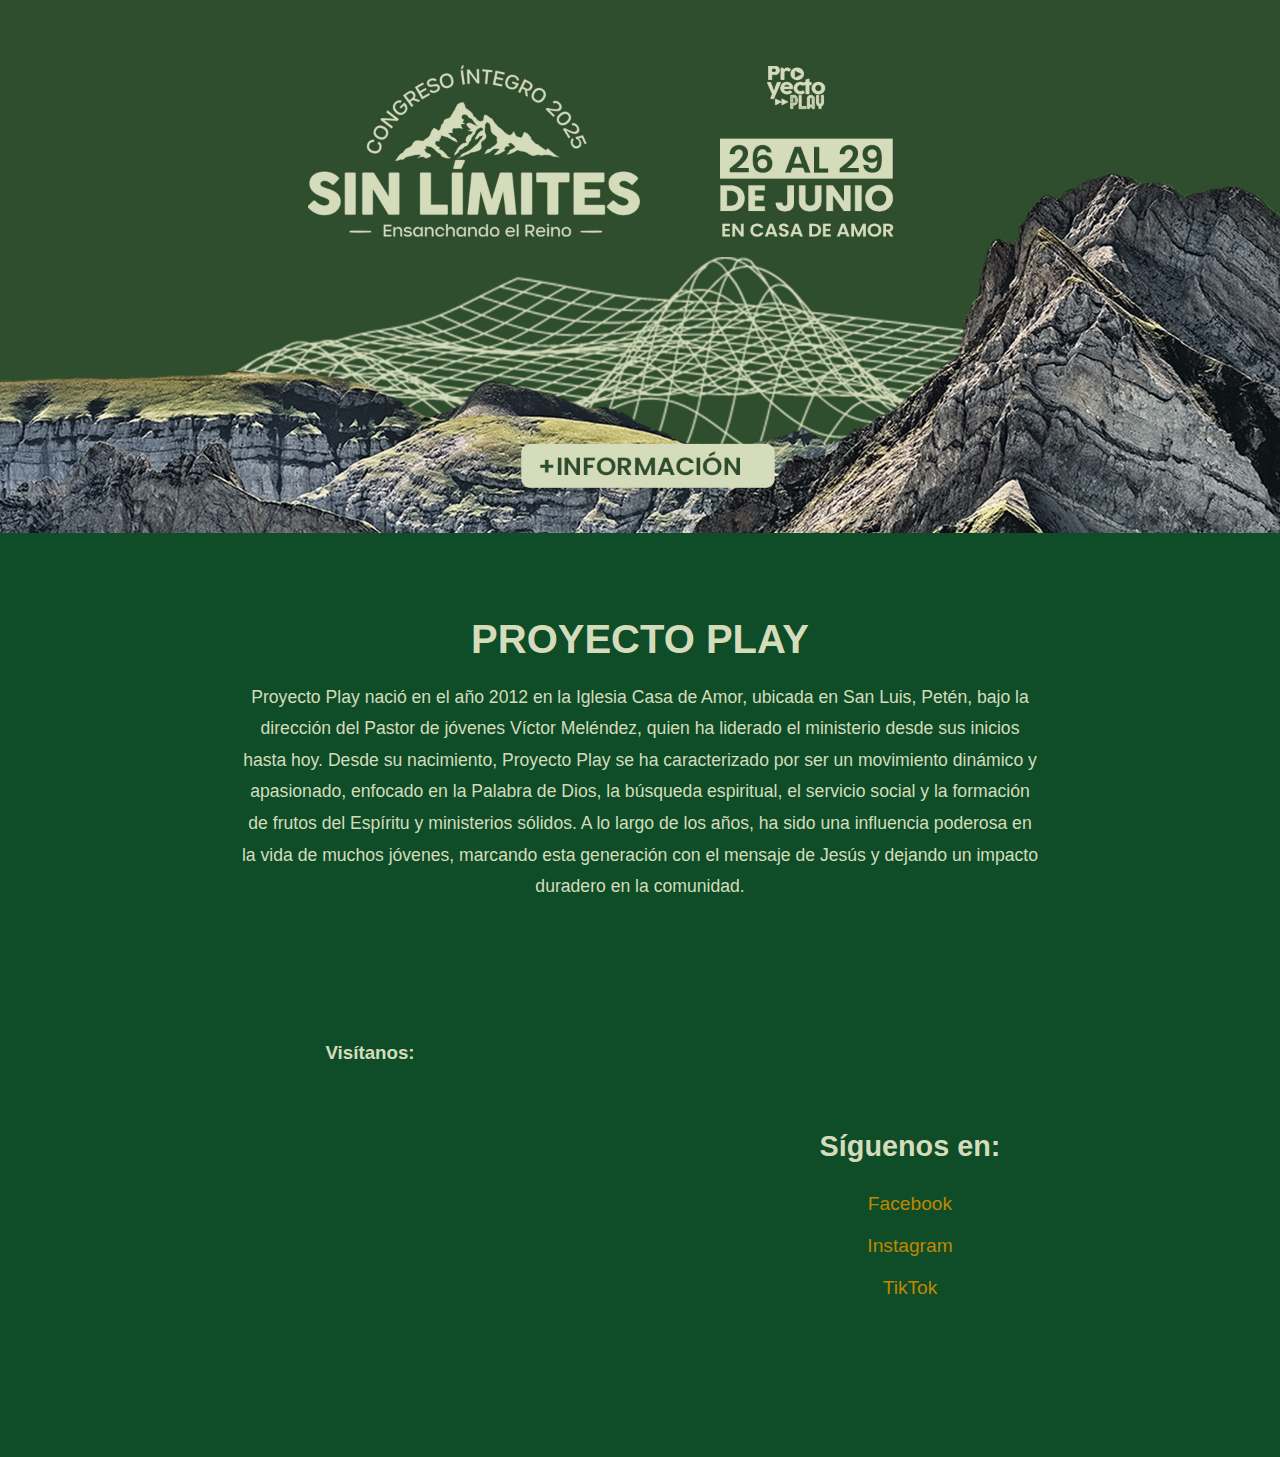
<file: index.html>
<!DOCTYPE html>
<html lang="es">
    <head>
        <meta charset="UTF-8">
        <meta name="viewport" content="width=device-width, initial-scale=1.0">
        <title>Proyecto Play</title>
        <link rel="stylesheet" href="/stylesProyectoPlay.css">
    </head>
    <body>
        <a href="congresointegro/congresointegro.html">
            <img src="/imagenes/fondoProyectoPlayOK.jpg" alt="congresointegro" class="congresointegro-img">
        </a>

        <section class="descripcion-proyectoplay">
        <h2>PROYECTO PLAY</h2>
        <p>
            Proyecto Play nació en el año 2012 en la Iglesia Casa de Amor, ubicada en San Luis, Petén, 
            bajo la dirección del Pastor de jóvenes Víctor Meléndez, quien ha liderado el ministerio 
            desde sus inicios hasta hoy. Desde su nacimiento, Proyecto Play se ha caracterizado por 
            ser un movimiento dinámico y apasionado, enfocado en la Palabra de Dios, la búsqueda 
            espiritual, el servicio social y la formación de frutos del Espíritu y ministerios sólidos. 
            A lo largo de los años, ha sido una influencia poderosa en la vida de muchos jóvenes, 
            marcando esta generación con el mensaje de Jesús y dejando un impacto duradero en la comunidad.
        </p>
    </section>

    <section class="ubicacion-redes">
    <div class="mapa">
        <h3>Visítanos:</h3>
        <iframe 
            src="https://www.google.com/maps/embed?pb=!1m18!1m12!1m3!1d3831.467106294233!2d-89.44389502566933!3d16.196408536022258!2m3!1f0!2f0!3f0!3m2!1i1024!2i768!4f13.1!3m3!1m2!1s0x8f6061164bcc0815%3A0x37d06a67dffada2f!2sIDEC%20casa%20de%20amor%20san%20luis%20peten!5e0!3m2!1ses-419!2sgt!4v1747500116175!5m2!1ses-419!2sgt"  
            width="100%" 
            height="300" 
            style="border:0;" 
            allowfullscreen="" 
            loading="lazy">
        </iframe>
    </div>
    <div class="redes-sociales">
        <h3>Síguenos en:</h3>
        <a href="https://www.facebook.com/profile.php?id=100064568954724&sk=about" target="_blank">Facebook</a><br>
        <a href="https://www.instagram.com/proyecto_play01/" target="_blank">Instagram</a><br>
        <a href="https://www.tiktok.com/@proyectoplay2022?_t=ZM-8wR3jRul4lh&_r=1" target="_blank">TikTok</a>
    </div>
</section>

    </body>
</html>
</file>
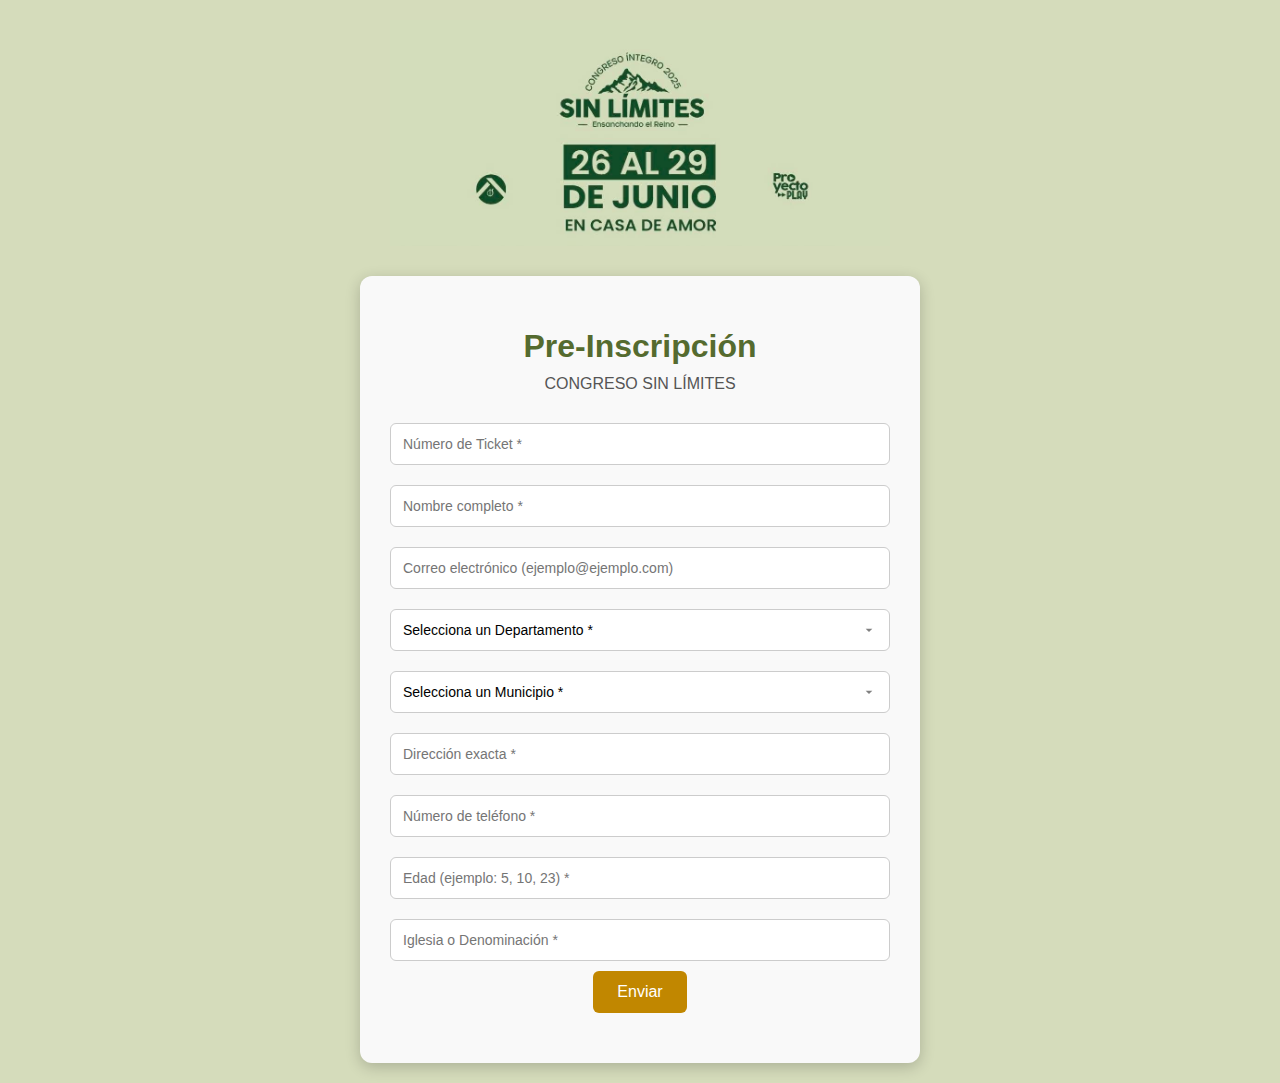
<file: congresointegro/preingreso/index.html>
<!DOCTYPE html>
<html lang="es">
<head>
    <meta charset="UTF-8">
    <meta name="viewport" content="width=device-width, initial-scale=1.0">
    <title>Registro Congreso Sin Límites</title>
    <link rel="stylesheet" href="/congresointegro/preingreso/styles.css">
</head>
<body>

    <img src="/imagenes/banner.jpg" alt="Banner Congreso" class="banner">

    <div class="form-container">
        <h1>Pre-Inscripción</h1>
        <p>CONGRESO SIN LÍMITES</p>

        <form id="registroForm">
            <input type="text" name="ticket" placeholder="Número de Ticket *" required>
            <input type="text" name="nombre" placeholder="Nombre completo *" required>
            <input type="email" name="email" placeholder="Correo electrónico (ejemplo@ejemplo.com)" pattern="^[a-zA-Z0-9._%+-]+@[a-zA-Z0-9.-]+\.[a-zA-Z]{2,}$">

            <select name="departamento" id="departamento" required size="1">
                <option value="">Selecciona un Departamento *</option>
            </select>

            <select name="municipio" id="municipio" required size="1">
                <option value="">Selecciona un Municipio *</option>
            </select>

            <input type="text" name="direccion" placeholder="Dirección exacta *" required>
            <input type="tel" name="telefono" placeholder="Número de teléfono *" pattern="^\d{8}$" required title="Ingrese un número de teléfono válido">
            <input type="number" name="edad" placeholder="Edad (ejemplo: 5, 10, 23) *" required min="0" title="Ingrese solo números.">
            <input type="text" name="iglesia" placeholder="Iglesia o Denominación *" required>
            <button type="submit">Enviar</button>
        </form>

        <p id="respuesta"></p>
    </div>

    <!-- Modal de Confirmación -->
    <div id="modal" class="modal">
        <div class="modal-content">
            <p>🎉 ¡Registro exitoso! Gracias por registrarte.</p>
            <button onclick="cerrarModal()">Cerrar</button>
        </div>
    </div>

    <script>
        const scriptURL = 'https://script.google.com/macros/s/AKfycbyz9lE34tuVEFRrkKtk1yYvqK5tU39AVbGbym23jUeluaFnSot_PGQ6fi5xQ2hIyZQM/exec';
        const form = document.getElementById('registroForm');
        const modal = document.getElementById('modal');

        form.addEventListener('submit', e => {
            e.preventDefault();

            // Marca que se intentó validar el formulario
    form.classList.add('was-validated');

            if (!form.checkValidity()) {
                form.reportValidity();
                return;
            }

            fetch(scriptURL, {
                method: 'POST',
                body: new FormData(form)
            })
            .then(response => {
                form.reset();
                mostrarModal();
            })
            .catch(error => {
                console.error('Error:', error);
                alert("⚠️ Ocurrió un error. Intenta de nuevo.");
            });
        });

        function mostrarModal() {
            modal.style.display = 'flex';
        }

        function cerrarModal() {
            modal.style.display = 'none';
        }

        // Aquí inicia la lógica de los selects dependientes

    const departamentos = ["Alta Verapaz", "Baja Verapaz", "Chimaltenango", "Chiquimula", "El Progreso", "Escuintla", "Guatemala", "Huehuetenango", "Izabal", "Jalapa", "Jutiapa", "Petén", "Quetzaltenango", "Quiché", "Retalhuleu", "Sacatepéquez", "San Marcos", "Santa Rosa", "Sololá", "Suchitepéquez", "Totonicapán", "Zacapa"];

const municipios = {
    "Alta Verapaz": ["Cobán", "Santa Cruz Verapaz", "San Cristóbal Verapaz", "Tactic", "Tamahú", "San Miguel Tucurú", "Panzós", "Senahú", "San Pedro Carchá", "San Juan Chamelco", "Lanquín", "Cahabón", "Chisec", "Chahal", "Fray Bartolomé de las Casas", "Santa Catalina La Tinta", "Raxruhá"],
  "Baja Verapaz": ["Salamá", "San Miguel Chicaj", "Rabinal", "Cubulco", "Granados", "Santa Cruz El Chol", "San Jerónimo", "Purulhá"],
  "Chimaltenango": ["Chimaltenango", "San José Poaquil", "San Martín Jilotepeque", "Comalapa", "Santa Apolonia", "Tecpán Guatemala", "Patzún", "Pochuta", "Patzicía", "Santa Cruz Balanyá", "Acatenango", "Yepocapa", "San Andrés Itzapa", "Parramos", "Zaragoza", "El Tejar"],
  "Chiquimula": ["Chiquimula", "San José La Arada", "San Juan Ermita", "Jocotán", "Camotán", "Olopa", "Esquipulas", "Concepción Las Minas", "Quetzaltepeque"],
  "El Progreso": ["Guastatoya", "Morazán", "San Agustín Acasaguastlán", "San Cristóbal Acasaguastlán", "El Jícaro", "Sansare", "Sanarate", "San Antonio La Paz"],
  "Escuintla": ["Escuintla", "Santa Lucía Cotzumalguapa", "La Democracia", "Siquinalá", "Masagua", "Tiquisate", "La Gomera", "Guanagazapa", "San José", "Iztapa", "Palín", "San Vicente Pacaya", "Nueva Concepción"],
  "Guatemala": ["Guatemala", "Santa Catarina Pinula", "San José Pinula", "San José del Golfo", "Palencia", "Chinautla", "San Pedro Ayampuc", "Mixco", "San Pedro Sacatepéquez", "San Juan Sacatepéquez", "San Raymundo", "Chuarrancho", "Fraijanes", "Amatitlán", "Villa Nueva", "Villa Canales", "Petapa"],
  "Huehuetenango": ["Huehuetenango", "Chiantla", "Malacatancito", "Cuilco", "Nentón", "San Pedro Necta", "Jacaltenango", "San Pedro Soloma", "San Ildefonso Ixtahuacán", "Santa Bárbara", "La Libertad", "La Democracia", "San Miguel Acatán", "San Rafael La Independencia", "San Juan Atitán", "Santa Eulalia", "San Mateo Ixtatán", "Colotenango", "San Sebastián Huehuetenango", "Tectitán", "Concepción Huista", "San Juan Ixcoy", "San Antonio Huista", "San Sebastián Coatán", "Barillas", "Aguacatán", "San Rafael Petzal", "San Gaspar Ixchil", "Santiago Chimaltenango", "Santa Ana Huista"],
  "Izabal": ["Puerto Barrios", "Livingston", "El Estor", "Morales", "Los Amates"],
  "Jalapa": ["Jalapa", "San Pedro Pinula", "San Luis Jilotepeque", "San Manuel Chaparrón", "San Carlos Alzatate", "Monjas", "Mataquescuintla"],
  "Jutiapa": ["Jutiapa", "El Progreso", "Santa Catarina Mita", "Agua Blanca", "Asunción Mita", "Yupiltepeque", "Atescatempa", "Jerez", "El Adelanto", "Zapotitlán", "Comapa", "Jalpatagua", "Conguaco", "Moyuta", "Pasaco", "San José Acatempa", "Quesada"],
  "Petén": ["Flores", "San Benito", "San Andrés", "La Libertad", "San Francisco", "Santa Ana", "Dolores", "San Luis", "Sayaxché", "Melchor de Mencos", "Poptún", "Las Cruces", "El Chal"],
  "Quetzaltenango": ["Quetzaltenango", "Salcajá", "Olintepeque", "San Carlos Sija", "Sibilia", "Cabricán", "Cajolá", "San Miguel Sigüilá", "Ostuncalco", "San Mateo", "Concepción Chiquirichapa", "San Martín Sacatepéquez", "Almolonga", "Cantel", "Huitán", "Zunil", "Colomba", "San Francisco La Unión", "El Palmar", "Coatepeque", "Génova", "Flores Costa Cuca", "La Esperanza", "Palestina de Los Altos"],
  "Quiché": ["Santa Cruz del Quiché", "Chiché", "Chinique", "Zacualpa", "Chajul", "Chichicastenango", "Patzité", "San Antonio Ilotenango", "San Pedro Jocopilas", "Cunén", "San Juan Cotzal", "Joyabaj", "Nebaj", "San Andrés Sajcabajá", "Uspantán", "Sacapulas", "San Bartolomé Jocotenango", "Canillá", "Chicamán", "Ixcán", "Pachalum"],
  "Retalhuleu": ["Retalhuleu", "San Sebastián", "Santa Cruz Muluá", "San Martín Zapotitlán", "San Felipe", "San Andrés Villa Seca", "Champerico", "Nuevo San Carlos", "El Asintal"],
  "Sacatepéquez": ["Antigua Guatemala", "Jocotenango", "Pastores", "Sumpango", "Santo Domingo Xenacoj", "Santiago Sacatepéquez", "San Bartolomé Milpas Altas", "San Lucas Sacatepéquez", "Santa Lucía Milpas Altas", "Magdalena Milpas Altas", "Santa María de Jesús", "Ciudad Vieja", "San Miguel Dueñas", "San Juan Alotenango", "San Antonio Aguas Calientes"],
  "San Marcos": ["San Marcos", "San Pedro Sacatepéquez", "San Antonio Sacatepéquez", "Comitancillo", "San Miguel Ixtahuacán", "Concepción Tutuapa", "Tacaná", "Sibinal", "Tajumulco", "Tejutla", "San Rafael Pie de la Cuesta", "Nuevo Progreso", "El Tumbador", "San José El Rodeo", "Malacatán", "Catarina", "Ayutla", "Ocós", "San Pablo", "El Quetzal", "La Reforma", "Pajapita", "Ixchiguán", "San José Ojetenam", "San Cristóbal Cucho", "Sipacapa", "Esquipulas Palo Gordo", "Río Blanco", "San Lorenzo"],
  "Santa Rosa": ["Cuilapa", "Barberena", "Santa Rosa de Lima", "Casillas", "San Rafael Las Flores", "Oratorio", "San Juan Tecuaco", "Chiquimulilla", "Taxisco", "Santa María Ixhuatán", "Guazacapán", "Santa Cruz Naranjo", "Pueblo Nuevo Viñas", "Nueva Santa Rosa"],
  "Sololá": ["Sololá", "San José Chacayá", "Santa María Visitación", "Santa Lucía Utatlán", "Nahualá", "Santa Catarina Ixtahuacán", "Santa Clara La Laguna", "Concepción", "San Andrés Semetabaj", "Panajachel", "Santa Catarina Palopó", "San Antonio Palopó", "San Lucas Tolimán", "Santa Cruz La Laguna", "San Pablo La Laguna", "San Marcos La Laguna", "San Juan La Laguna", "San Pedro La Laguna", "Santiago Atitlán"],
  "Suchitepéquez": ["Mazatenango", "Cuyotenango", "San Francisco Zapotitlán", "San Bernardino", "San José El Idolo", "Santo Domingo Suchitepéquez", "San Lorenzo", "Samayac", "San Pablo Jocopilas", "San Antonio Suchitepéquez", "San Miguel Panán", "San Gabriel", "Chicacao", "Patulul", "Santa Bárbara", "San Juan Bautista", "Santo Tomás La Unión", "Zunilito", "Pueblo Nuevo", "Río Bravo"],
  "Totonicapán": ["Totonicapán", "San Cristóbal Totonicapán", "San Francisco El Alto", "San Andrés Xecul", "Momostenango", "Santa María Chiquimula", "Santa Lucía La Reforma", "San Bartolo"],
  "Zacapa": ["Zacapa", "Estanzuela", "Río Hondo", "Gualán", "Teculután", "Usumatlán", "Cabañas", "San Diego", "La Unión", "Huité"]
};

const departamentoSelect = document.getElementById('departamento');
const municipioSelect = document.getElementById('municipio');

// Llenar automáticamente el select de departamentos
departamentos.forEach(dept => {
    const option = document.createElement('option');
    option.value = dept;
    option.text = dept;
    departamentoSelect.appendChild(option);
});

// Evento para actualizar los municipios al cambiar de departamento
departamentoSelect.addEventListener('change', function () {
    const selectedDept = this.value;
    municipioSelect.innerHTML = '<option value="">Selecciona un Municipio *</option>';

    if (municipios[selectedDept]) {
        municipios[selectedDept].forEach(mun => {
            const option = document.createElement('option');
            option.value = mun;
            option.text = mun;
            municipioSelect.appendChild(option);
        });
    }
});
    </script>

</body>
</html>
</file>
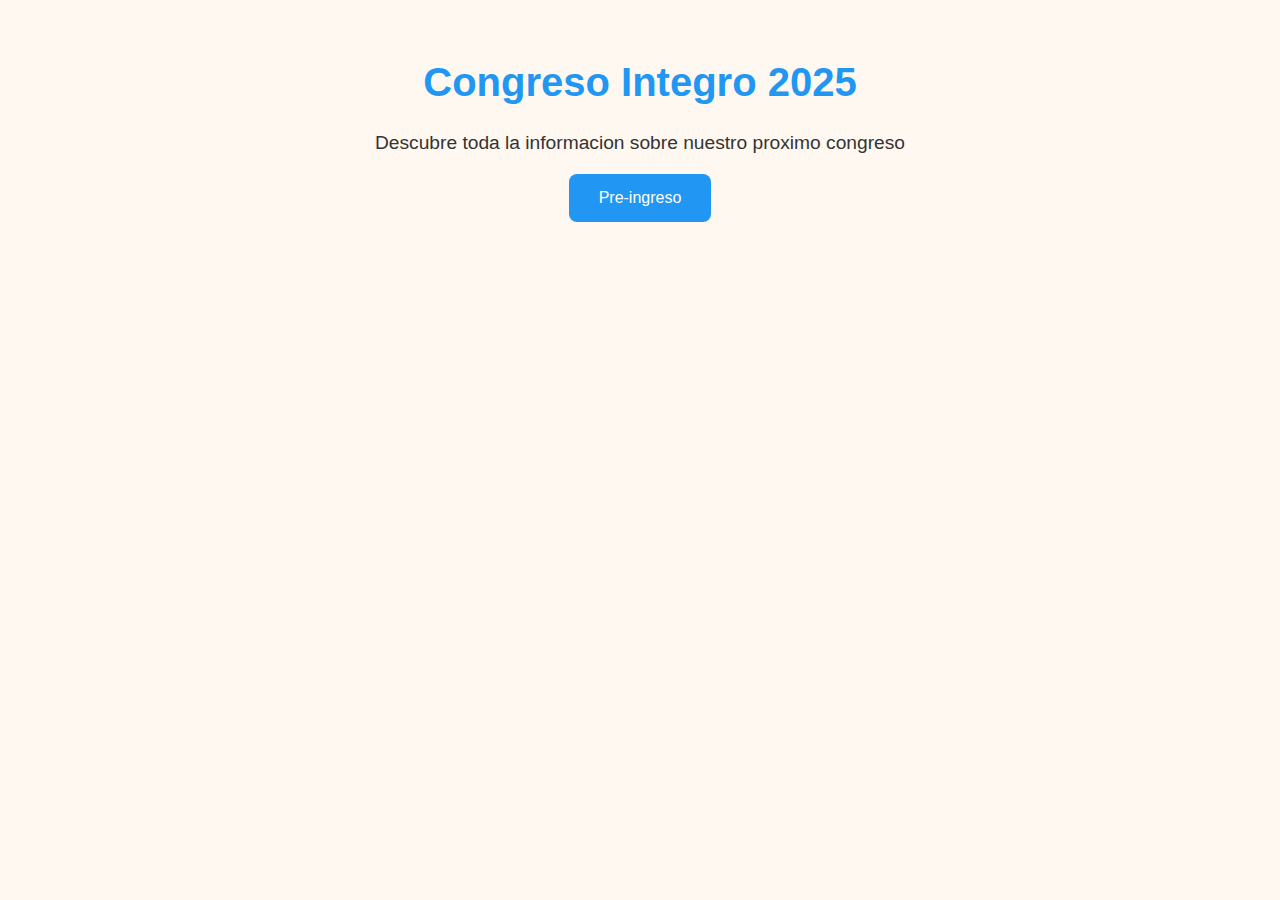
<file: congresointegro/congresointegro.html>
<!DOCTYPE html>
<html lang="es">
    <head>
        <meta charset="UTF-8">
        <meta name="viewport" content="width=device-width, initial-scale=1.0">
        <title>Congreso Integro</title>
        <link rel="stylesheet" href="/congresointegro/congresostyles.css">
    </head>
    <body>
        <h1>Congreso Integro 2025</h1>
        <p>Descubre toda la informacion sobre nuestro proximo congreso</p>
        <a href="/congresointegro/preingreso" class="btn">Pre-ingreso</a>
    </body>
</html>
</file>
<file: stylesProyectoPlay.css>
body {
    font-family: 'Arial', sans-serif;
    text-align: center;
    margin: 0;
    padding: 0;
    background-color: #f0f4f8;
    color: #333;
    overflow-x: visible;
}

 /*Estilo base para computadoras y pantallas grandes*/ 
.congresointegro-img {
    width: 100%;
    height: auto;
    object-fit: contain;
    object-position: center;
    display: block;
    margin: 0;
    padding: 0;
    cursor: pointer;
}

/* Media Queries para un ajuste más fino en móviles */

/* Tablets */
@media (max-width: 1024px) {
    .congresointegro-img {
        max-height: 60vh;
        object-position: center top;
    }
}

/* Teléfonos grandes */
@media (max-width: 668px) {
    .congresointegro-img {
        max-height: 50vh;
    }
}

/* Teléfonos pequeños */
@media (max-width: 480px) {
    .congresointegro-img {
        max-height: 40vh;
    }
}

/* Estilos para texto de Descripcion */
.descripcion-proyectoplay {
    background-color: #0e4d28; /* Color de fondo solicitado */
    color: #d5dcbb;            /* Texto blanco para mejor contraste */
    padding: 50px 20px;
    text-align: center;
}

.descripcion-proyectoplay h2 {
    font-size: 2.5em;
    margin-bottom: 20px;
    font-weight: bold;
}

.descripcion-proyectoplay p {
    max-width: 800px;
    margin: 0 auto;
    line-height: 1.8;
    font-size: 1.1em;
}

/* Estilos para Mapa y Redes Sociales */

.ubicacion-redes {
    display: flex;
    flex-wrap: wrap;
    justify-content: center;
    align-items: center;
    background-color: #0e4d28;
    color: #d5dcbb;
    padding: 50px 20px;
    text-align: center;
}

.mapa, .redes-sociales {
    flex: 1 1 300px;
    max-width: 500px;
    margin: 20px;
}

.redes-sociales h3 {
    font-size: 1.8em;
    margin-bottom: 20px;
}

.redes-sociales a {
    display: inline-block;
    color: #c18700; /* Color mostaza */
    text-decoration: none;
    font-size: 1.2em;
    margin: 10px 0;
    transition: color 0.3s;
}

.redes-sociales a:hover {
    color: #d9a800; /* Un poco más oscuro en hover */
}

/* Responsivo */
@media (max-width: 768px) {
    .ubicacion-redes {
        flex-direction: column;
    }
}
</file>
<file: congresointegro/preingreso/styles.css>
body {
    font-family: Arial, sans-serif;
    background: #d5dcbb; /* Verde musgo */
    margin: 0;
    display: flex;
    flex-direction: column;
    align-items: center;
    padding: 20px;
    color: #333;
}

.banner {
    max-width: 100%;
    height: auto;
    margin-bottom: 30px;
    width: 500px;
}

.form-container {
    background: #f9f9f9;
    padding: 30px;
    border-radius: 12px;
    box-shadow: 0 4px 15px rgba(0, 0, 0, 0.2);
    width: 100%;
    max-width: 500px;
    text-align: center;
}

h1 {
    color: #556B2F;
    margin-bottom: 10px;
}

p {
    margin: 0 0 20px 0;
    color: #555;
}

form input, form textarea, form select {
    width: 100%;
    padding: 12px;
    margin: 10px 0;
    border: 1px solid #ccc;
    border-radius: 6px;
    box-sizing: border-box;
    font-size: 14px;
}

button {
    background: #c18700; /* Mostaza */
    color: white;
    border: none;
    padding: 12px 24px;
    border-radius: 6px;
    cursor: pointer;
    font-size: 16px;
    transition: background 0.3s;
}

button:hover {
    background: #e0a200; /* Mostaza más oscuro al hacer hover */
}

#respuesta {
    margin-top: 20px;
    font-weight: bold;
    color: #4CAF50;
}

/* Selects con estilo normal */
select {
    width: 100%;
    padding: 12px;
    margin: 10px 0;
    border: 1px solid #ccc; /* Color normal */
    border-radius: 6px;
    box-sizing: border-box;
    font-size: 14px;
    background-color: #fff;
    appearance: none;
    -webkit-appearance: none;
    -moz-appearance: none;
    background-image: url('data:image/svg+xml;utf8,<svg fill="gray" height="24" viewBox="0 0 24 24" width="24" xmlns="http://www.w3.org/2000/svg"><path d="M7 10l5 5 5-5z"/></svg>');
    background-repeat: no-repeat;
    background-position: right 12px center;
    background-size: 16px 16px;
    padding-right: 40px;
}

/* Solo muestra el borde rojo después de intentar enviar */
.was-validated select:invalid {
    border-color: #e53935; /* Rojo solo tras validación */
}


/* Modal de confirmación */
.modal {
    display: none;
    position: fixed;
    top: 0; left: 0;
    width: 100%; height: 100%;
    background: rgba(0, 0, 0, 0.5);
    justify-content: center;
    align-items: center;
    z-index: 999;
}

.modal-content {
    background: #fff;
    padding: 20px 30px;
    border-radius: 8px;
    text-align: center;
    box-shadow: 0 4px 15px rgba(0, 0, 0, 0.3);
}

.modal-content p {
    font-size: 18px;
    margin-bottom: 20px;
}

.modal-content button {
    background: #556B2F;
    color: white;
    border: none;
    padding: 10px 20px;
    border-radius: 6px;
    cursor: pointer;
}

.modal-content button:hover {
    background: #445522;
}

/* Responsivo */
@media (max-width: 600px) {
    .form-container {
        padding: 20px;
    }
    .banner {
        width: 90%;
    }
}
</file>
<file: congresointegro/congresostyles.css>
body {
    font-family: 'Arial', sans-serif;
    text-align: center;
    margin: 0;
    padding: 0;
    background-color: #fff8f0;
    color: #333;
}

h1 {
    margin-top: 60px;
    font-size: 2.5em;
    color: #2196F3;
}

p {
    font-size: 1.2em;
    margin: 20px 0;
}

.btn {
    display: inline-block;
    padding: 15px 30px;
    background-color: #2196F3;
    color: white;
    text-decoration: none;
    border-radius: 8px;
    font-size: 1em;
    transition: background 0.3s;
}

.btn:hover {
    background-color: #1976D2;
}

.preregistro-img {
    width: 100%;          /* Ocupa todo el ancho disponible */
    max-width: 1300px;     /* Máximo ancho en pantallas grandes (puedes ajustar este valor) */
    height: auto;         /* Mantiene la proporción de la imagen */
    cursor: pointer;
    display: block;       /* Elimina espacios en línea y centra correctamente */
    margin: 20px auto;    /* Centra la imagen horizontalmente y agrega espacio vertical */
    transition: transform 0.3s ease, box-shadow 0.3s ease;
}

/* Efecto hover */
.preregistro-img:hover {
    transform: scale(1.02);
    box-shadow: 0 4px 15px rgba(0, 0, 0, 0.3);
}
</file>
